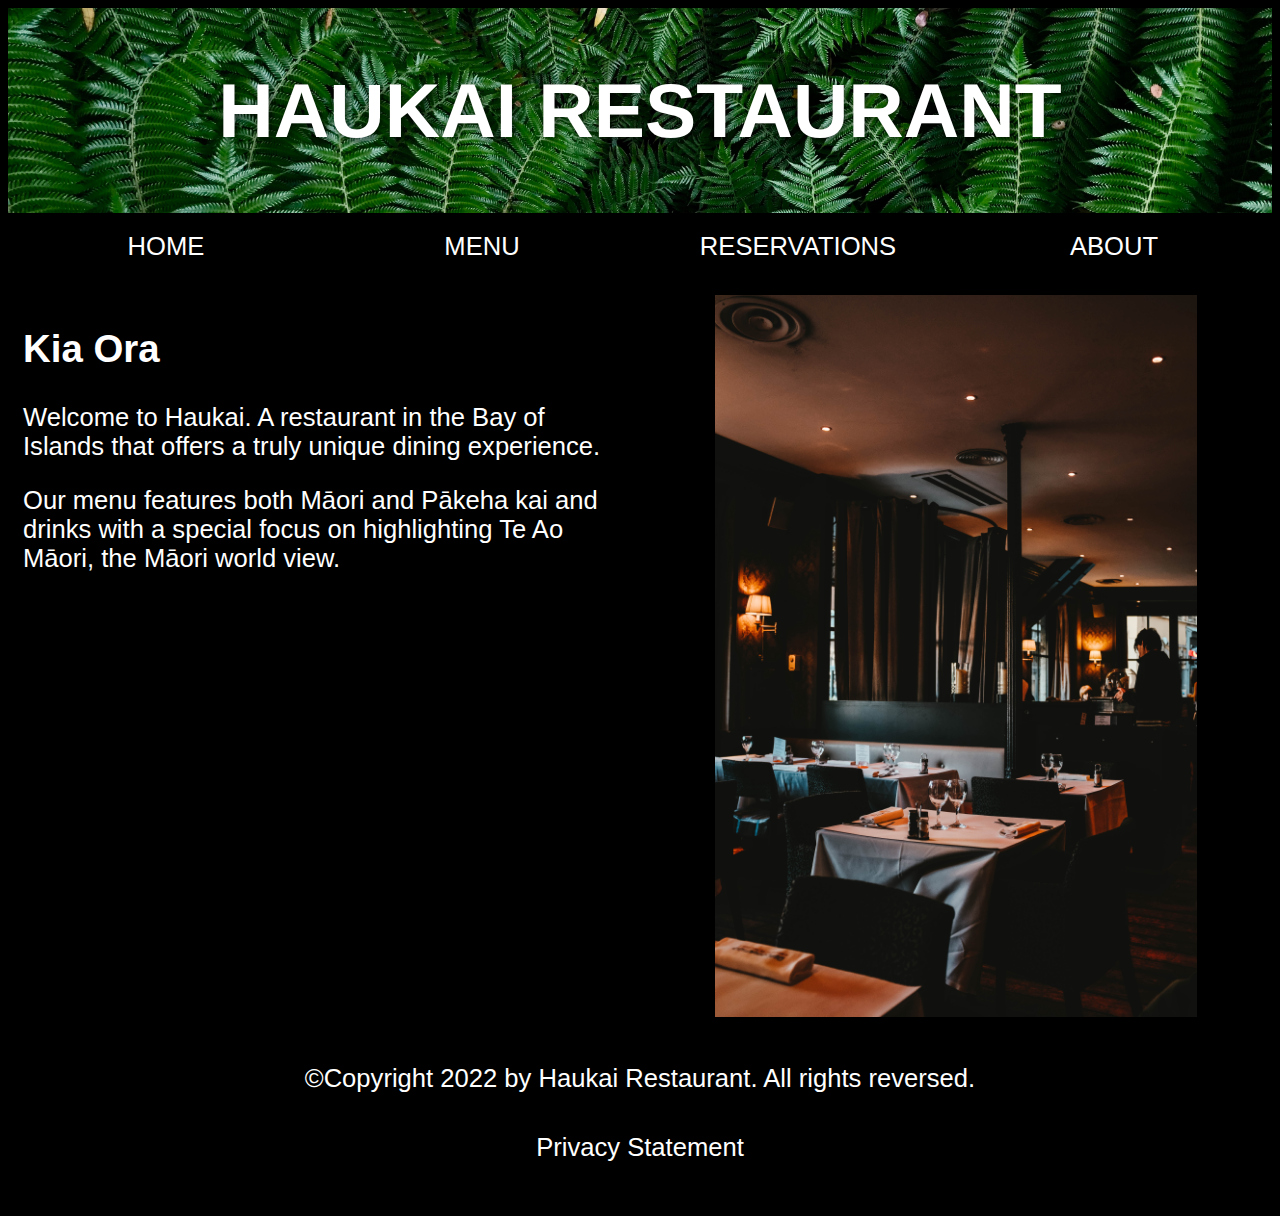
<file: index.html>
<!DOCTYPE html>
  <html>
    <head>
      <meta charset="utf-8"  name="viewport" content="width=device-width, initial-scale=1.0">
            <title>Haukai Restaurant homepage</title>
      <link rel="stylesheet" href="css/my-css.css">
    </head>
   <body>
     <!-- Page header -->
    <header class="header">
        <div class="overlay">
       <h1>HAUKAI RESTAURANT</h1>
        </div>
    </header>
        <nav class="topnav">
            <a href="index.html" class="topnav">HOME</a></li>
            <a href="menu.html" class="topnav">MENU</a></li>
            <a href="reservations.html" class="topnav">RESERVATIONS</a></li>
            <a href="about.html" class="topnav">ABOUT</a></li>
        </nav>
     <!-- Page's main content -->
    <main>
       <div class="row">
         <div class="column">
           <h2>Kia Ora</h2>
           <p>Welcome to Haukai. A restaurant in the Bay of Islands that offers a truly unique dining experience.</p>
           <p>Our menu features both Māori and Pākeha kai and drinks with a special focus on highlighting Te Ao Māori, the Māori world view. </p>
         </div>
         <div class="column">
             <div class="images">
           <img src="images/Restaurant Home.jpg" 
           alt="An interior picture of the restaurant"
           width=80%>
           </div>
         </div>
       </div>
     </main>
     <!-- Footer used all the pages of our website  -->
     <footer class="footer">
        <p>©Copyright 2022 by Haukai Restaurant. All rights reversed.</p>
        <p><a href="Privacy.html">Privacy Statement</a></p>
     </footer>
   </body>
</html>
</file>
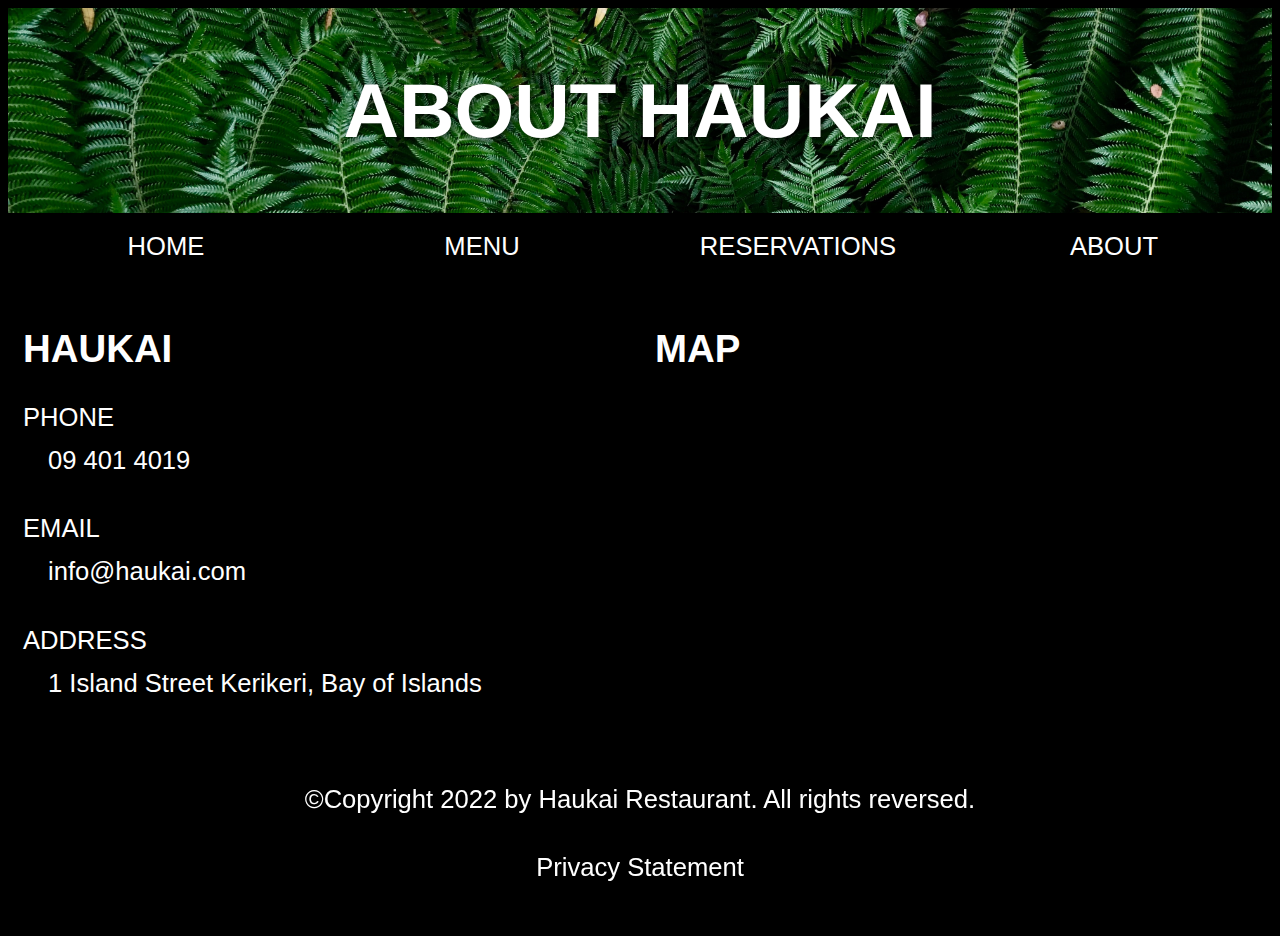
<file: about.html>
<!DOCTYPE html>
  <html>
    <head>
      <meta charset="utf-8"  name="viewport" content="width=device-width, initial-scale=1.0">
            <title>Haukai Restaurant about</title>
      <link rel="stylesheet" href="css/my-css.css">
    </head>
   <body>
     <!-- Page Header -->
    <header class="header">
        <div class="overlay">
       <h1>ABOUT HAUKAI</h1>
        </div>
    </header>
        <nav class="topnav">
            <a href="index.html" class="topnav">HOME</a></li>
            <a href="menu.html" class="topnav">MENU</a></li>
            <a href="reservations.html" class="topnav">RESERVATIONS</a></li>
            <a href="about.html" class="topnav">ABOUT</a></li>
        </nav>
     <!-- Page's main content -->
    <main>
       <div class="row">
         <div class="column">
           <h2>HAUKAI</h2>
           <p>PHONE<br><a href="tel:09 401 4019">09 401 4019</a></p>
           <p>EMAIL<br><a href="mailto:info@haukai.com">info@haukai.com</a></p>
           <p>ADDRESS<br><a href="https://goo.gl/maps/yt7MpyZxifP2GWCJA">1 Island Street Kerikeri, Bay of Islands</a></p>
         </div>
         <div class="column">
           <h2>MAP</h2>
           <iframe src="https://www.google.com/maps/embed?pb=!1m18!1m12!1m3!1d52145.523590637815!2d173.88385093125!3d-35.228999499999986!2m3!1f0!2f0!3f0!3m2!1i1024!2i768!4f13.1!3m3!1m2!1s0x6d0bb76f05800a6d%3A0x912328fde4819391!2sHaukai%20Restaurant!5e0!3m2!1sen!2suk!4v1659011886851!5m2!1sen!2suk" width=100%  style="border:0;" allowfullscreen="" loading="lazy" referrerpolicy="no-referrer-when-downgrade"></iframe>
         </div>
       </div>
     </main>
     <!-- Footer used all the pages of our website  -->
     <footer class="footer">
      <p>©Copyright 2022 by Haukai Restaurant. All rights reversed.</p>
      <p><a href="Privacy.html">Privacy Statement</a></p>
     </footer>
   </body>
</html>
</file>
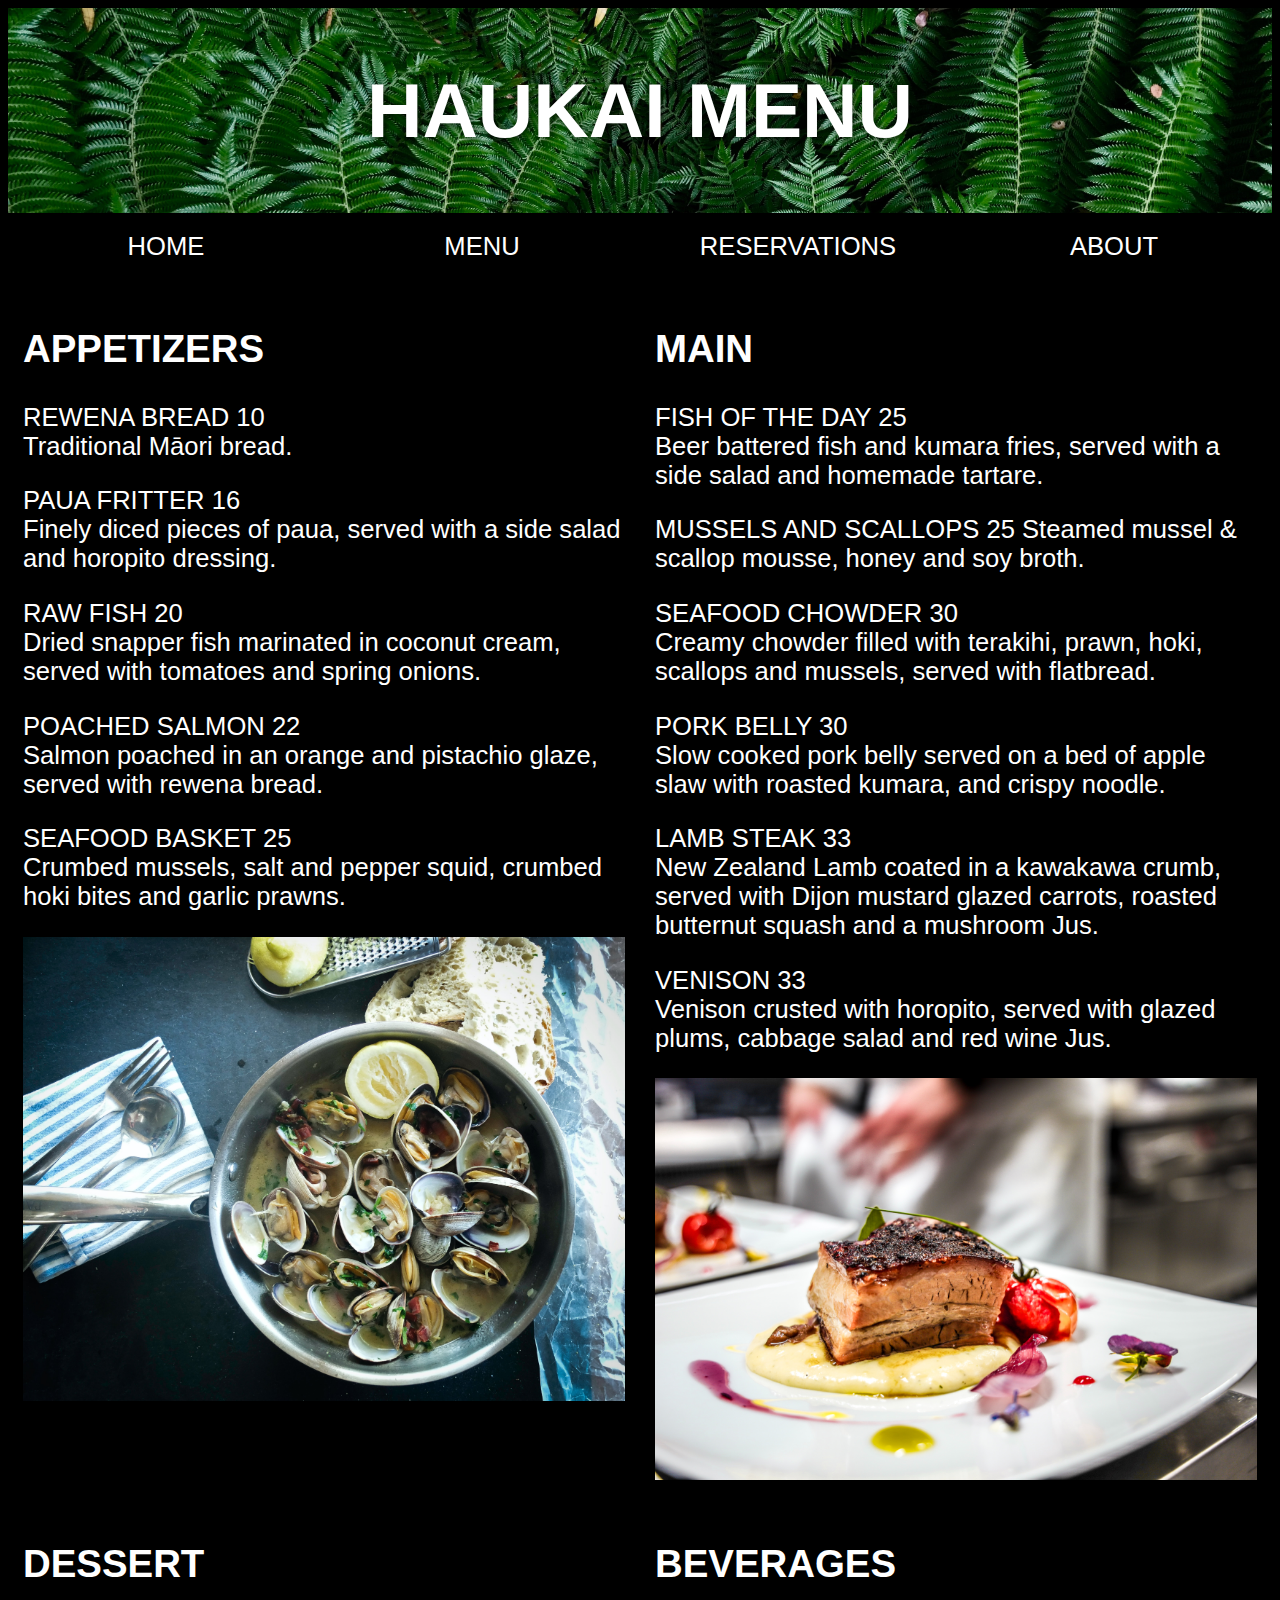
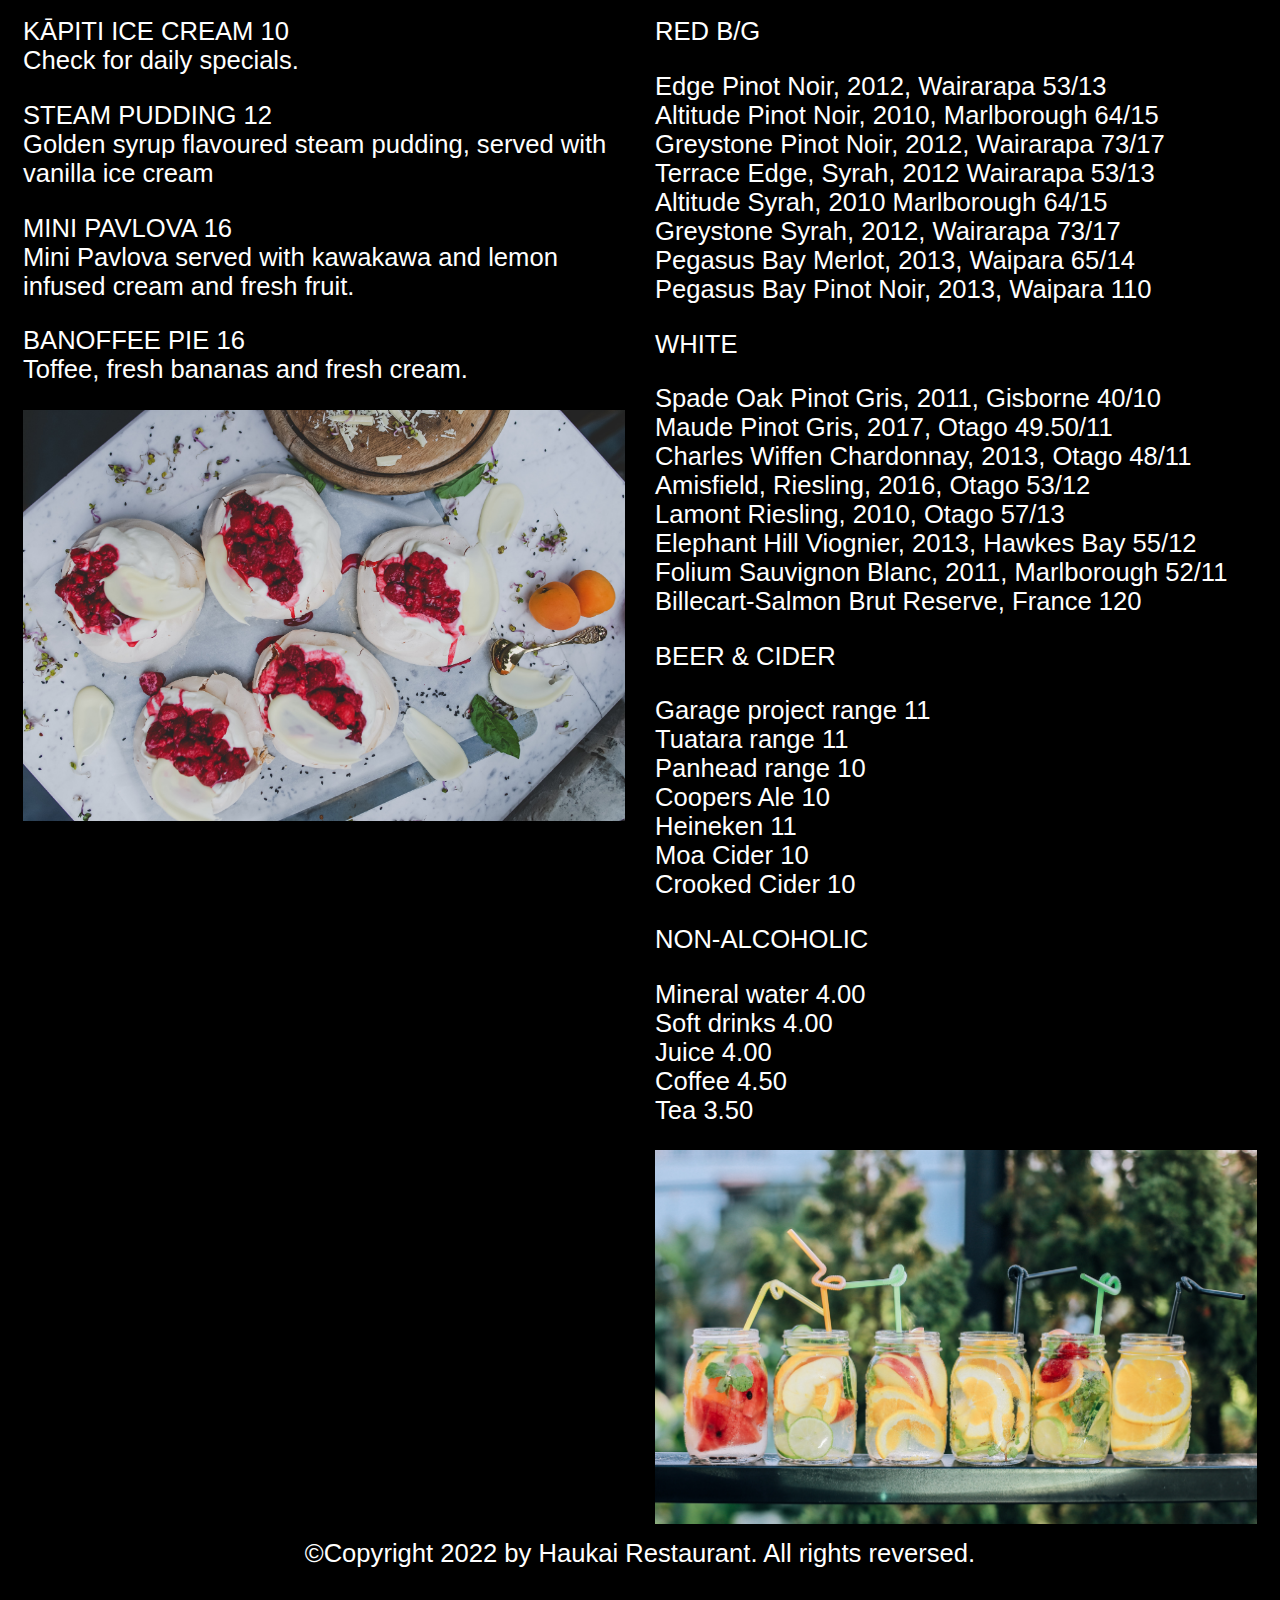
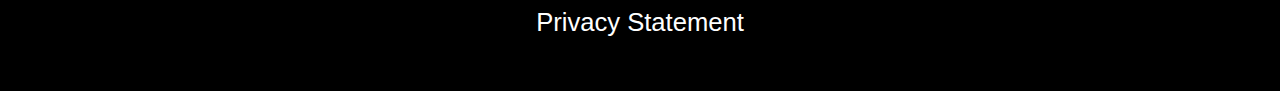
<file: menu.html>
<!DOCTYPE html>
  <html>
    <head>
      <meta charset="utf-8"  name="viewport" content="width=device-width, initial-scale=1.0">
            <title>Haukai Restaurant menu</title>
      <link rel="stylesheet" href="css/my-css.css">
    </head>
   <body>
     <!-- Page Header -->
    <header class="header">
        <div class="overlay">
       <h1>HAUKAI MENU</h1>
        </div>
    </header>
        <nav class="topnav">
            <a href="index.html" class="topnav">HOME</a></li>
            <a href="menu.html" class="topnav">MENU</a></li>
            <a href="reservations.html" class="topnav">RESERVATIONS</a></li>
            <a href="about.html" class="topnav">ABOUT</a></li>
        </nav>
     <!-- Page's main content -->
    <main>
       <div class="row">
         <div class="column">
           <h2>APPETIZERS</h2>
           <p>REWENA BREAD 10 <br>Traditional Māori bread.</p>
           <p>PAUA FRITTER 16 <br>Finely diced pieces of paua, served with a side salad and horopito dressing.</p>
           <p>RAW FISH 20 <br>Dried snapper fish marinated in coconut cream, served with tomatoes and spring onions.</p>
           <p>POACHED SALMON 22 <br>Salmon poached in an orange and pistachio glaze, served with rewena bread.</p>
           <p>SEAFOOD BASKET 25 <br>Crumbed mussels, salt and pepper squid, crumbed hoki bites and garlic prawns.</p>
           <div class="images">
            <img src="images/Seafood.jpg" 
            alt="A sample image of one of our seafood appetizer dishes"
            width=100%>
            </div>
         </div>
         <div class="column">
           <h2>MAIN</h2>
           <p>FISH OF THE DAY 25<br>Beer battered fish and kumara fries, served with a side salad and homemade tartare.</p>
           <p>MUSSELS AND SCALLOPS 25 Steamed mussel & scallop mousse, honey and soy broth.</p>
           <p>SEAFOOD CHOWDER 30<br>Creamy chowder filled with terakihi, prawn, hoki, scallops and mussels, served with flatbread.</p>
           <p>PORK BELLY 30<br>Slow cooked pork belly served on a bed of apple slaw with roasted kumara, and crispy noodle.</p>
           <p>LAMB STEAK 33<br>New Zealand Lamb coated in a kawakawa crumb, served with Dijon mustard glazed carrots, roasted butternut
              squash and a mushroom Jus.</p>
           <p>VENISON 33<br>Venison crusted with horopito, served with glazed plums, cabbage salad and red wine Jus.</p>
           <div class="images">
            <img src="images/Pork Belly.jpg" 
            alt="A sample image of our Pork Belly main"
            width=100%>
            </div>
         </div>
          </div>
          <div class="column">
            <h2>DESSERT</h2>
            <p>KĀPITI ICE CREAM 10<br>Check for daily specials.</p>
            <p>STEAM PUDDING 12<br>Golden syrup flavoured steam pudding, served with vanilla ice cream</p>
            <p>MINI PAVLOVA 16<br>Mini Pavlova served with kawakawa and lemon infused cream and fresh fruit.</p>
            <p>BANOFFEE PIE 16<br>Toffee, fresh bananas and fresh cream.</p>
            <div class="images">
              <img src="images/Pavlova.jpg" 
              alt="A sample image of our mini Pavlova dessert"
              width=100%>
              </div>
           </div>
           </div>
           <div class="column">
            <h2>BEVERAGES</h2>
            <p>RED B/G</p>
            <p>Edge Pinot Noir, 2012, Wairarapa 53/13<br>
            Altitude Pinot Noir, 2010, Marlborough 64/15<br> 
            Greystone Pinot Noir, 2012, Wairarapa 73/17<br> 
            Terrace Edge, Syrah, 2012 Wairarapa 53/13<br> 
            Altitude Syrah, 2010 Marlborough 64/15<br> 
            Greystone Syrah, 2012, Wairarapa 73/17<br> 
            Pegasus Bay Merlot, 2013, Waipara 65/14<br> 
            Pegasus Bay Pinot Noir, 2013, Waipara 110</p>
           <p>WHITE</p>
            <p>Spade Oak Pinot Gris, 2011, Gisborne 40/10<br>
              Maude Pinot Gris, 2017, Otago 49.50/11 <br>
              Charles Wiffen Chardonnay, 2013, Otago 48/11 <br>
              Amisfield, Riesling, 2016, Otago 53/12 <br>
              Lamont Riesling, 2010, Otago 57/13 <br>
              Elephant Hill Viognier, 2013, Hawkes Bay 55/12 <br>
              Folium Sauvignon Blanc, 2011, Marlborough 52/11 <br>
              Billecart-Salmon Brut Reserve, France 120</p>
            <p>BEER & CIDER</p>
              <p>Garage project range 11 <br>
              Tuatara range 11 <br>
              Panhead range 10 <br>
              Coopers Ale 10 <br>
              Heineken 11 <br>
              Moa Cider 10 <br>
              Crooked Cider 10</p>
            <p>NON-ALCOHOLIC</p>
              <p>Mineral water 4.00 <br>
                Soft drinks 4.00 <br>
                Juice 4.00 <br>
                Coffee 4.50 <br>
                Tea 3.50</p>
                <div class="images">
                  <img src="images/Beverages.jpg" 
                  alt="An image displaying a selection of beverages"
                  width=100%>
                  </div>
               </div>
           </div>
       </div>
     </main>
     <!-- Footer used all the pages of our website  -->
     <footer class="footer">
      <p>©Copyright 2022 by Haukai Restaurant. All rights reversed.</p>
      <p><a href="Privacy.html">Privacy Statement</a></p>
     </footer>
   </body>
</html>
</file>
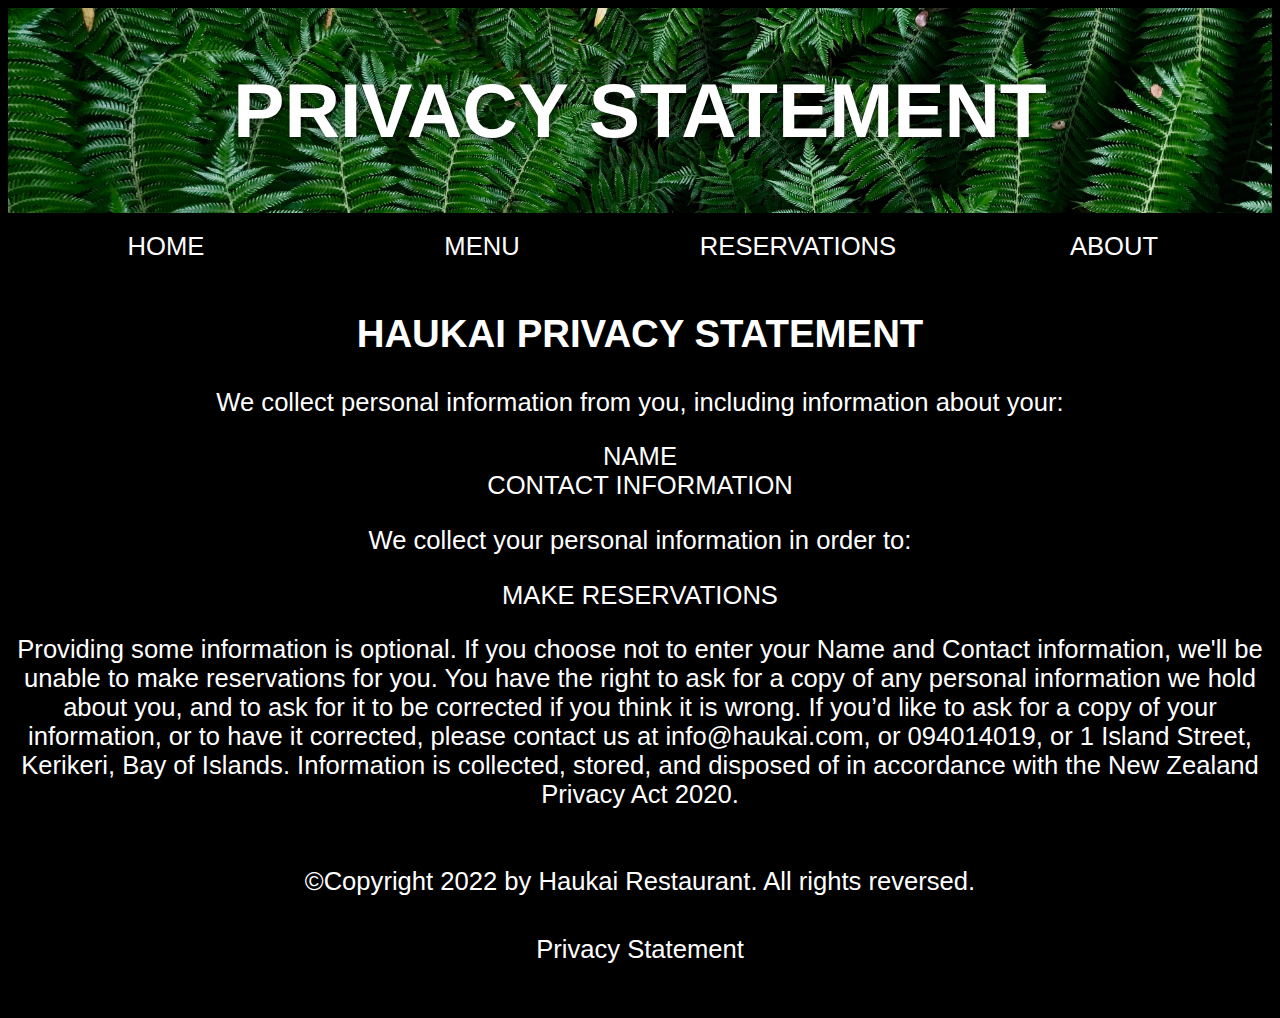
<file: Privacy.html>
<!DOCTYPE html>
  <html>
    <head>
      <meta charset="utf-8"  name="viewport" content="width=device-width, initial-scale=1.0">
            <title>Haukai Restaurant about</title>
      <link rel="stylesheet" href="css/my-css.css">
    </head>
   <body>
     <!-- Page header -->
    <header class="header">
        <div class="overlay">
       <h1>PRIVACY STATEMENT</h1>
        </div>
    </header>
        <nav class="topnav">
            <a href="index.html" class="topnav">HOME</a></li>
            <a href="menu.html" class="topnav">MENU</a></li>
            <a href="reservations.html" class="topnav">RESERVATIONS</a></li>
            <a href="about.html" class="topnav">ABOUT</a></li>
        </nav>
     <!-- Page's main content -->
    <main>
       <div class="centertext">
           <h2>HAUKAI PRIVACY STATEMENT</h2>
           <p>We collect personal information from you, including information about your:</p>
            <p>NAME<br>
            CONTACT INFORMATION</p>
            <p>We collect your personal information in order to:</p>
            <p>MAKE RESERVATIONS</p>
           <p>Providing some information is optional. If you choose not to enter your Name and Contact information, we'll be unable to make reservations for you. You have the right to ask for a copy of any personal information we hold about you, and to ask for it to be corrected if you think it is wrong. If you’d like to ask for a copy of your information, or to have it corrected, please contact us at info@haukai.com, or 094014019, or 1 Island Street, Kerikeri, Bay of Islands. Information is collected, stored, and disposed of in accordance with the New Zealand Privacy Act 2020.</p>
         </div>
     </main>
     <!-- Footer used all the pages of our website -->
     <footer class="footer">
       <p>©Copyright 2022 by Haukai Restaurant. All rights reversed.</p>
       <p><a href="Privacy.html">Privacy Statement</a></p>
     </footer>
   </body>
</html>
</file>
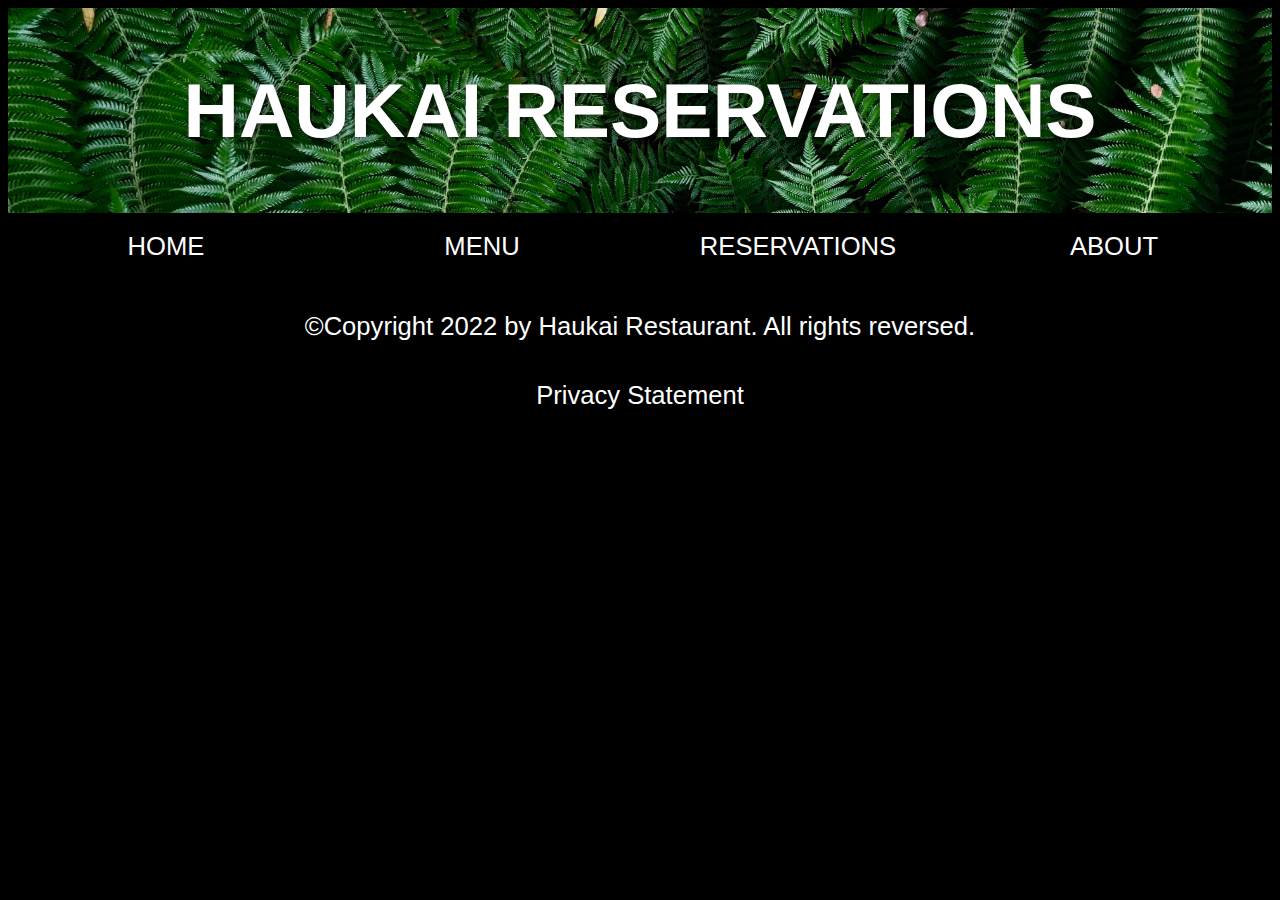
<file: reservations.html>
<!DOCTYPE html>
  <html>
    <head>
      <meta charset="utf-8"  name="viewport" content="width=device-width, initial-scale=1.0">
            <title>Haukai Restaurant reservations</title>
      <link rel="stylesheet" href="css/my-css.css">
    </head>
   <body>
     <!-- Page header -->
    <header class="header">
        <div class="overlay">
       <h1>HAUKAI RESERVATIONS</h1>
        </div>
    </header>
        <nav class="topnav">
            <a href="index.html" class="topnav">HOME</a></li>
            <a href="menu.html" class="topnav">MENU</a></li>
            <a href="reservations.html" class="topnav">RESERVATIONS</a></li>
            <a href="about.html" class="topnav">ABOUT</a></li>
        </nav>
     <!-- Page's main content -->
    <main>
       <div class="row">
           <script type="text/javascript" src="https://form.jotform.com/jsform/222084012631341"></script>
         </div>
     </main>
     <!-- Footer used all the pages of our website  -->
     <footer class="footer">
      <p>©Copyright 2022 by Haukai Restaurant. All rights reversed.</p>
      <p><a href="Privacy.html">Privacy Statement</a></p>
     </footer>
   </body>
</html>
</file>
<file: css/my-css.css>
/* Universal box sizing */
  * {
        box-sizing: border-box;
        font-family: Arial, Helvetica, sans-serif;
        

      }
      /* Style Links */
      a:link, a:visited {
        color: white;
        padding: 14px 25px;
        text-align: center; 
        text-decoration: none;
        display: inline-block;
      }
      
      a:hover, a:active {
        color: black;
        background-color: white
        
      }
    body {
        background-color: black;
    }
      /* Style the header */
    .header {
            font-size: 3vw;
            text-align: center;
            padding: 0.5vw;
            color: white;
            text-shadow: 2px 2px 10px rgba(0, 0, 0, 0.76);
            background-image:url(../images/headerimage.jpg);
            background-size: cover; 
	        background-position: center;    
            }
    
     /* Style the top navigation bar */
     .topnav {
         overflow: hidden;
         background-color: black;
         font-size: 2vw;
     }
     /* Style the topnav links */
     .topnav a {
         float: left;
         width: 25%;
         display: block;
         text-align: center;
         padding: 1.5vw 1vw;
        }
     /* Create two equal columns that float next to each other */
     .column {
         float: left;
         width: 50%;
         padding: 15px;
         background-color: black;
         color: white;
         font-size: 2vw;
     }
     /* Style Images so they are centered in thier containers */
     .images {
        display: flex;
        justify-content: center;
     }
     /* Style text in center text class */
     .centertext {
         color: white;
         font-size: 2vw;
         text-align: center;
     }
     /* Clear floats after the columns */
     .row:after {
         content: "";
         display: table;
         clear: both;
     }
     /* Responsive layout - makes the two columns stack on top of each other
      instead of next to each other -- we cover media queries later
       in the module */
     @media screen and (max-width:600px) {
         .column {
             width: 100%;
         }
     }
     .footer {
         color: white;
         background-color: black;
         text-align: center;
         padding: 0.5vw;
         font-size: 2vw;
    }
</file>
